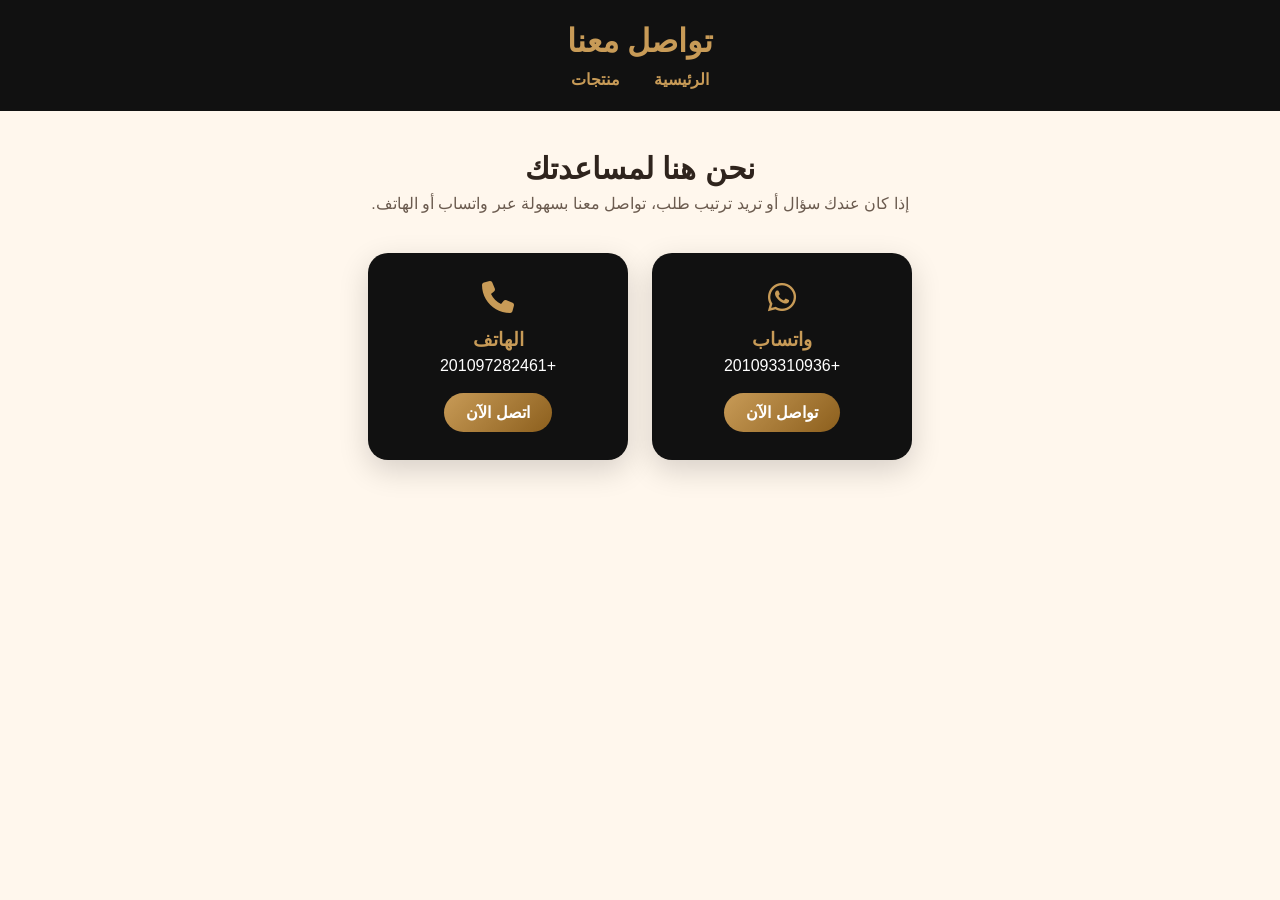
<file: contact.html>
<!DOCTYPE html>
<html lang="ar" dir="rtl">
<head>
  <meta charset="UTF-8" />
  <meta name="viewport" content="width=device-width, initial-scale=1.0" />
  <title>تواصل معنا | Cairo22</title>
  <link rel="shortcut icon" href="../../logo/logo.jpeg" type="image/x-icon" />
  <link rel="stylesheet" href="../css/contact.css" />
  <link rel="stylesheet" href="https://cdnjs.cloudflare.com/ajax/libs/font-awesome/6.4.0/css/all.min.css" />
</head>
<body>
  <header class="fade-in">
    <h1>تواصل معنا</h1>
    <nav class="nav-links">
      <a href="../../index.html">الرئيسية</a>
      <a href="products.html">منتجات</a>
    </nav>
  </header>

  <section class="hero-contact fade-in">
    <h2>نحن هنا لمساعدتك</h2>
    <p>إذا كان عندك سؤال أو تريد ترتيب طلب، تواصل معنا بسهولة عبر واتساب أو الهاتف.</p>
  </section>

  <section class="cards contact fade-in" id="contact">
    <div class="content">
      <div class="card">
        <div class="icon"><i class="fa-brands fa-whatsapp fa-2x"></i></div>
        <div class="info">
          <h3>واتساب</h3>
          <p>+201093310936</p>
        </div>
        <div class="btn"><a href="https://wa.me/201093310936" target="_blank">تواصل الآن</a></div>
      </div>

      <div class="card">
        <div class="icon"><i class="fa-solid fa-phone fa-2x"></i></div>
        <div class="info">
          <h3>الهاتف</h3>
          <p>+201097282461</p>
        </div>
        <div class="btn"><a href="tel:+201097282461">اتصل الآن</a></div>
      </div>
    </div>
  </section>

  <script src="../js/contact.js"></script>
</body>
</html>
</file>
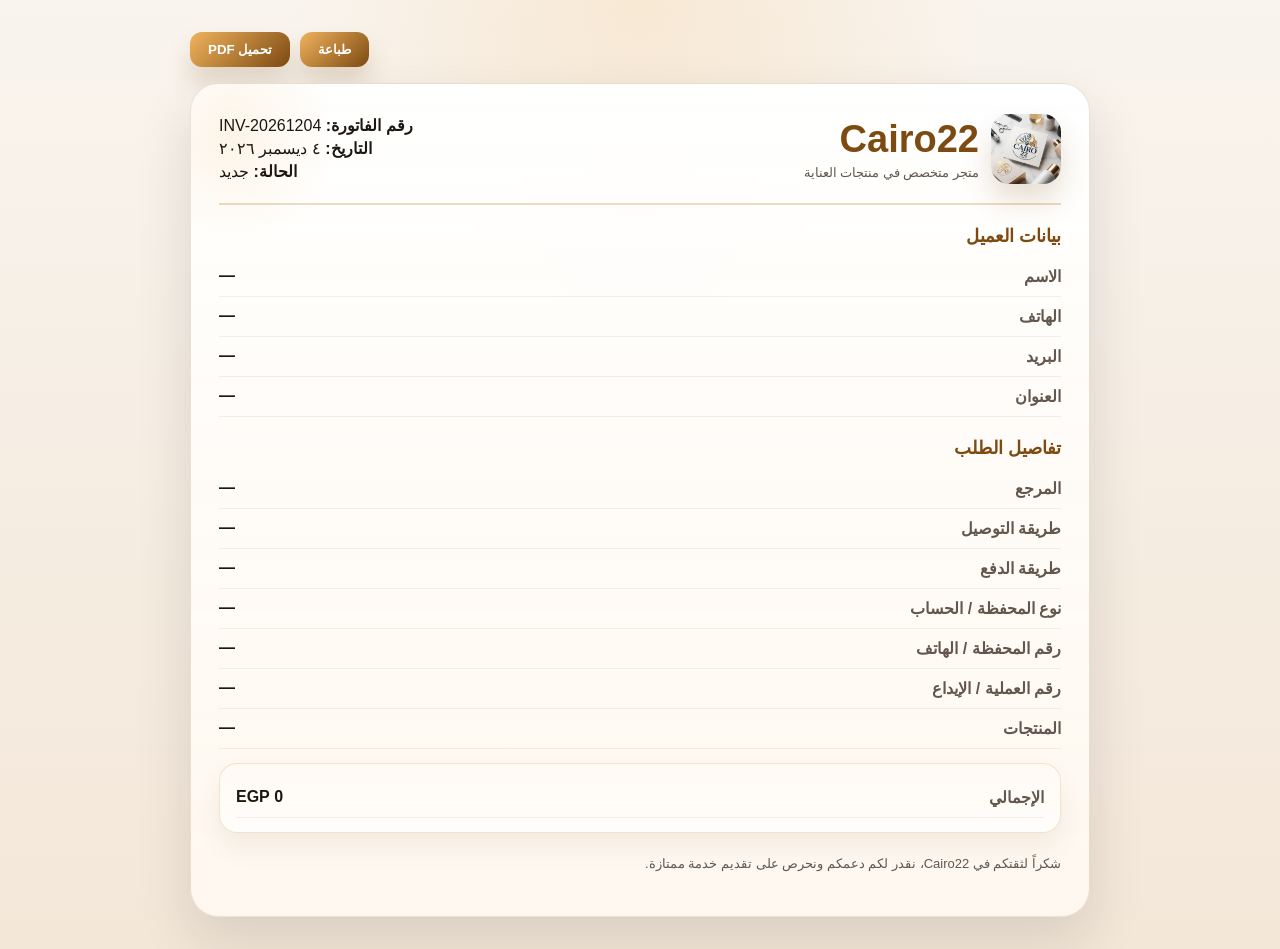
<file: invoice.html>
<!DOCTYPE html>
<html lang="ar" dir="rtl">
<head>
  <meta charset="UTF-8" />
  <meta name="viewport" content="width=device-width, initial-scale=1.0" />
  <title>الفاتورة | Cairo22</title>
  <style>
    :root {
      --bg: #f7f1e8;
      --panel: rgba(255,255,255,0.92);
      --panel-2: rgba(255,248,239,0.92);
      --text: #1d1712;
      --muted: #62564d;
      --gold: #f0b35d;
      --gold-strong: #b96d1a;
      --gold-dark: #7d4a12;
      --border: rgba(137,94,40,0.18);
      --success: #2e7d32;
      --shadow: 0 24px 56px rgba(27,19,13,0.12);
    }

    * { box-sizing: border-box; }

    body {
      margin: 0;
      min-height: 100vh;
      font-family: 'Segoe UI', Tahoma, sans-serif;
      background: radial-gradient(circle at top, rgba(240,179,93,0.18), transparent 30%), linear-gradient(180deg, #f9f4ee 0%, #f3e7d8 100%);
      color: var(--text);
      padding: 32px 18px;
    }

    .invoice-shell {
      max-width: 900px;
      margin: 0 auto;
    }

    .toolbar {
      display: flex;
      gap: 10px;
      justify-content: flex-end;
      margin-bottom: 16px;
    }

    .toolbar button {
      border: none;
      cursor: pointer;
      border-radius: 12px;
      padding: 10px 18px;
      font-weight: 800;
      color: #fff;
      background: linear-gradient(135deg, var(--gold), var(--gold-dark));
      box-shadow: 0 16px 24px rgba(123,77,23,0.18);
    }

    .invoice {
      background: linear-gradient(180deg, rgba(255,255,255,0.96), rgba(255,249,241,0.9));
      border: 1px solid var(--border);
      border-radius: 28px;
      box-shadow: var(--shadow);
      padding: 28px;
      position: relative;
      overflow: hidden;
    }

    .invoice::before {
      content: '';
      position: absolute;
      inset: -60px auto auto -70px;
      width: 220px;
      height: 220px;
      border-radius: 50%;
      background: radial-gradient(circle, rgba(240,179,93,0.14), transparent 68%);
    }

    .header {
      position: relative;
      z-index: 1;
      display: flex;
      justify-content: space-between;
      align-items: center;
      padding-bottom: 18px;
      border-bottom: 2px solid rgba(185,109,26,0.25);
      margin-bottom: 18px;
      gap: 18px;
    }

    .brand {
      display: flex;
      align-items: center;
      gap: 12px;
    }

    .brand img {
      width: 70px;
      height: 70px;
      border-radius: 18px;
      object-fit: cover;
      box-shadow: 0 16px 28px rgba(123,77,23,0.18);
    }

    .brand h2 {
      margin: 0;
      color: var(--gold-dark);
      font-size: clamp(28px, 3vw, 38px);
    }

    .brand p {
      margin: 4px 0 0;
      color: var(--muted);
      font-size: 13px;
    }

    .invoice-meta {
      text-align: left;
      min-width: 220px;
    }

    .invoice-meta p {
      margin: 4px 0;
      color: var(--text);
    }

    .section-title {
      position: relative;
      z-index: 1;
      font-weight: 800;
      color: var(--gold-dark);
      margin: 20px 0 10px;
      font-size: 18px;
    }

    .row {
      position: relative;
      z-index: 1;
      display: flex;
      justify-content: space-between;
      padding: 10px 0;
      border-bottom: 1px solid rgba(137,94,40,0.09);
      gap: 12px;
      color: var(--text);
    }

    .row span {
      color: var(--muted);
      font-weight: 700;
    }

    .row strong {
      text-align: left;
      max-width: 60%;
      word-break: break-word;
    }

    .total-box {
      position: relative;
      z-index: 1;
      background: linear-gradient(180deg, rgba(255,250,243,0.9), rgba(255,255,255,0.7));
      border: 1px solid rgba(185,109,26,0.18);
      border-radius: 18px;
      padding: 14px 16px;
      margin-top: 14px;
      box-shadow: 0 14px 26px rgba(123,77,23,0.08);
    }

    .footer-note {
      position: relative;
      z-index: 1;
      margin-top: 20px;
      color: var(--muted);
      font-size: 13px;
      line-height: 1.7;
    }

    @media print {
      body { background: #fff; padding: 0; }
      .toolbar { display: none; }
      .invoice { box-shadow: none; border: 1px solid #ddd; border-radius: 0; }
    }
  </style>
</head>
<body>
  <div class="invoice-shell">
    <div class="toolbar">
      <button onclick="window.print()">طباعة</button>
      <button onclick="downloadPdf()">تحميل PDF</button>
    </div>

    <div class="invoice">
      <div class="header">
        <div class="brand">
          <img src="logo/logo.jpeg" alt="شعار الشركة" />
          <div>
            <h2>Cairo22</h2>
            <p>متجر متخصص في منتجات العناية</p>
          </div>
        </div>

        <div class="invoice-meta">
          <p><strong>رقم الفاتورة:</strong> <span id="invoiceNumber">—</span></p>
          <p><strong>التاريخ:</strong> <span id="invoiceDate">—</span></p>
          <p><strong>الحالة:</strong> <span id="statusLabel">—</span></p>
        </div>
      </div>

      <div class="section-title">بيانات العميل</div>
      <div class="row"><span>الاسم</span><strong id="name"></strong></div>
      <div class="row"><span>الهاتف</span><strong id="phone"></strong></div>
      <div class="row"><span>البريد</span><strong id="email"></strong></div>
      <div class="row"><span>العنوان</span><strong id="address"></strong></div>

      <div class="section-title">تفاصيل الطلب</div>
      <div class="row"><span>المرجع</span><strong id="orderRef"></strong></div>
      <div class="row"><span>طريقة التوصيل</span><strong id="deliveryMethod"></strong></div>
      <div class="row"><span>طريقة الدفع</span><strong id="paymentMethod"></strong></div>
      <div class="row"><span>نوع المحفظة / الحساب</span><strong id="walletType"></strong></div>
      <div class="row"><span>رقم المحفظة / الهاتف</span><strong id="paymentPhone"></strong></div>
      <div class="row"><span>رقم العملية / الإيداع</span><strong id="paymentReference"></strong></div>
      <div class="row"><span>المنتجات</span><strong id="items"></strong></div>

      <div class="total-box">
        <div class="row"><span>الإجمالي</span><strong id="total"></strong></div>
      </div>

      <p class="footer-note">شكراً لثقتكم في Cairo22، نقدر لكم دعمكم ونحرص على تقديم خدمة ممتازة.</p>
    </div>
  </div>

  <script>
    const params = new URLSearchParams(window.location.search);
    const now = new Date();

    function formatPrice(value) {
      const numeric = Number(value || 0);
      return `${numeric.toLocaleString()} EGP`;
    }

    const paymentMethodMap = {
      cash: 'الدفع عند الاستلام',
      instapay: 'Instapay',
      wallet: 'محفظة إلكترونية'
    };
    const deliveryMethodMap = {
      standard: 'توصيل عادي',
      express: 'توصيل سريع',
      pickup: 'استلام من الفرع'
    };

    document.getElementById('orderRef').textContent = params.get('orderRef') || '—';
    document.getElementById('name').textContent = params.get('name') || '—';
    document.getElementById('phone').textContent = params.get('phone') || '—';
    document.getElementById('email').textContent = params.get('email') || '—';
    document.getElementById('address').textContent = params.get('address') || '—';
    document.getElementById('statusLabel').textContent = params.get('status') || 'جديد';
    document.getElementById('deliveryMethod').textContent = deliveryMethodMap[params.get('deliveryMethod')] || params.get('deliveryMethod') || '—';
    document.getElementById('paymentMethod').textContent = paymentMethodMap[params.get('paymentMethod')] || params.get('paymentMethod') || '—';
    document.getElementById('walletType').textContent = params.get('walletType') || '—';
    document.getElementById('paymentPhone').textContent = params.get('paymentPhone') || '—';
    document.getElementById('paymentReference').textContent = params.get('paymentReference') || '—';
    document.getElementById('total').textContent = formatPrice(params.get('total'));
    document.getElementById('items').textContent = params.get('items') || '—';
    document.getElementById('invoiceNumber').textContent = params.get('orderRef') || `INV-${now.getFullYear()}${String(now.getMonth() + 1).padStart(2, '0')}${String(now.getDate()).padStart(2, '0')}`;
    document.getElementById('invoiceDate').textContent = now.toLocaleDateString('ar-EG', { year: 'numeric', month: 'long', day: 'numeric' });

    window.downloadPdf = function downloadPdf() {
      const printWindow = window.open('', '_blank', 'width=900,height=700');
      if (!printWindow) {
        alert('يرجى السماح بالنوافذ المنبثقة لطباعة أو تحميل PDF.');
        return;
      }
      printWindow.document.write(document.documentElement.outerHTML);
      printWindow.document.close();
      printWindow.focus();
      printWindow.print();
    };
  </script>
</body>
</html>
</file>
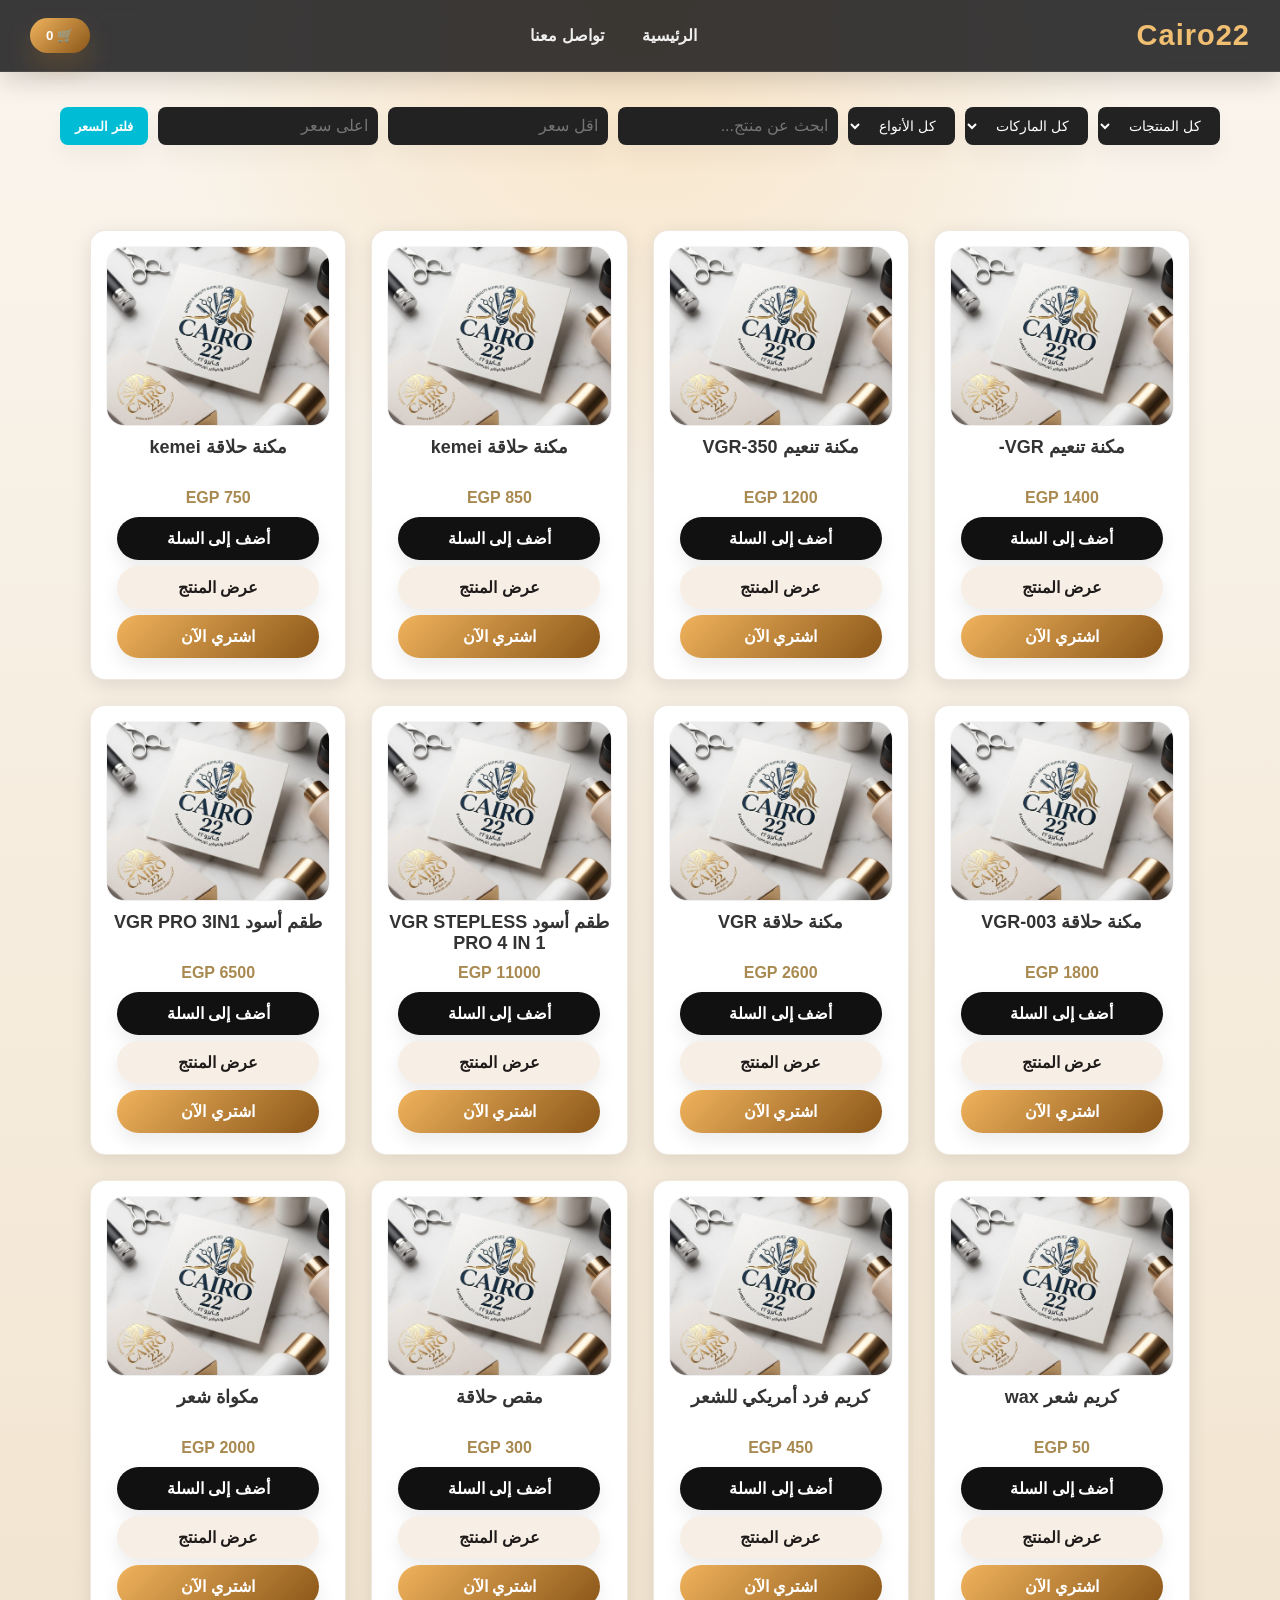
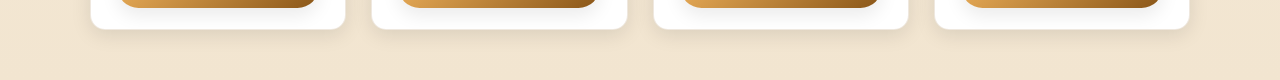
<file: products.html>
<!DOCTYPE html>
<html lang="ar" dir="rtl">
<head>
  <meta charset="UTF-8" />
  <meta name="viewport" content="width=device-width, initial-scale=1.0" />
  <title>منتجات Cairo22</title>
  <link rel="shortcut icon" href="../../logo/logo.jpeg" type="image/x-icon" />
  <link rel="stylesheet" href="../css/products.css" />
</head>
<body>
  <header class="fade-in">
    <a class="logo" href="../../index.html">Cairo22</a>
    <nav>
      <a href="../../index.html">الرئيسية</a>
      <a href="contact.html">تواصل معنا</a>
    </nav>
    <button class="cart-btn" onclick="toggleCart()">🛒 <span id="count">0</span></button>
  </header>

  <section class="filters fade-in">
    <select onchange="filterCategory(this.value)">
      <option value="all">كل المنتجات</option>
      <option value="كريم">كريم</option>
      <option value="مكنة حلاقه">مكنة حلاقة</option>
      <option value="مكنة تنعيم">مكنة تنعيم</option>
      <option value="مقصات">مقصات</option>
      <option value="طقم مكنه">طقم مكنه</option>
      <option value="مكوة شعر">مكوة شعر</option>
    </select>

    <select onchange="filterBrand(this.value)">
      <option value="all">كل الماركات</option>
      <option value="VGR">VGR</option>
      <option value="VGR تنعيم">VGR تنعيم</option>
      <option value="kemei">kemei</option>
      <option value="dax">dax</option>
      <option value="wax">wax</option>
      <option value="lns">lns</option>
      <option value="###">###</option>
    </select>

    <select onchange="filterType(this.value)">
      <option value="all">كل الأنواع</option>
      <option value="تدريج">تدريج</option>
      <option value="زيرو">زيرو</option>
    </select>

    <input type="text" id="searchInput" placeholder="ابحث عن منتج..." onkeyup="searchProduct()" />
    <input type="number" id="minPrice" placeholder="اقل سعر" />
    <input type="number" id="maxPrice" placeholder="اعلى سعر" />
    <button onclick="filterByPrice()">فلتر السعر</button>
  </section>

  <section class="products-page fade-in">
    <div class="grid" id="productList"></div>
  </section>

  <div class="cart-sidebar fade-in" id="cartSidebar">
    <div class="cart-header">
      <h3>السلة</h3>
      <span onclick="toggleCart()">✖</span>
    </div>
    <div id="cartItems"></div>
    <div class="cart-footer">
      <h4 id="total">Total: 0 EGP</h4>
      <button class="checkout-btn" onclick="checkoutCart()">إتمام الشراء</button>
    </div>
  </div>

  <script src="../js/products.js"></script>
  <script src="../js/site-ui.js"></script>
</body>
</html>
</file>
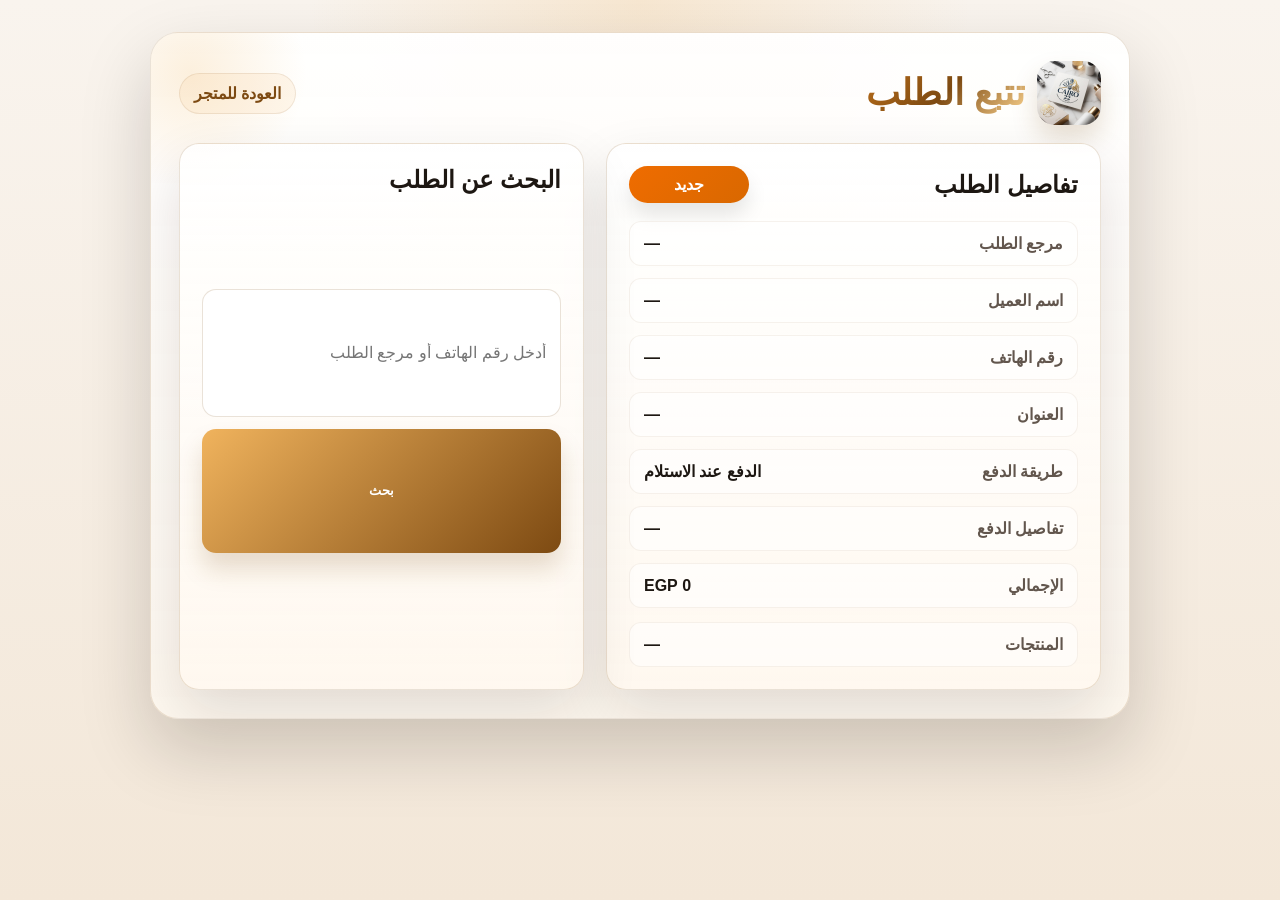
<file: tracking.html>
<!DOCTYPE html>
<html lang="ar" dir="rtl">
<head>
  <meta charset="UTF-8" />
  <meta name="viewport" content="width=device-width, initial-scale=1.0" />
  <title>تتبع الطلب | Cairo22</title>
  <style>
    :root {
      --bg: #f7f1e8;
      --panel: rgba(255,255,255,0.9);
      --panel-2: rgba(255,248,239,0.9);
      --text: #1d1712;
      --muted: #62564d;
      --gold: #f0b35d;
      --gold-strong: #b96d1a;
      --gold-dark: #7d4a12;
      --border: rgba(137,94,40,0.18);
      --success: #2e7d32;
      --warning: #ef6c00;
      --danger: #c62828;
      --shadow: 0 24px 56px rgba(27,19,13,0.12);
      --shadow-deep: 0 30px 70px rgba(18,12,7,0.18);
    }

    * { box-sizing: border-box; }

    body {
      margin: 0;
      min-height: 100vh;
      font-family: 'Segoe UI', Tahoma, sans-serif;
      background: radial-gradient(circle at top, rgba(240,179,93,0.2), transparent 30%), linear-gradient(180deg, #f9f4ee 0%, #f3e7d8 100%);
      color: var(--text);
      padding: 32px 18px;
    }

    .track-shell {
      max-width: 980px;
      margin: 0 auto;
    }

    .track-card {
      background: linear-gradient(180deg, rgba(255,255,255,0.94), rgba(255,249,241,0.88));
      border: 1px solid var(--border);
      border-radius: 28px;
      box-shadow: var(--shadow-deep);
      padding: 28px;
      position: relative;
      overflow: hidden;
    }

    .track-card::before {
      content: '';
      position: absolute;
      inset: -80px auto auto -80px;
      width: 240px;
      height: 240px;
      border-radius: 50%;
      background: radial-gradient(circle, rgba(240,179,93,0.2), transparent 68%);
    }

    .topbar {
      position: relative;
      z-index: 1;
      display: flex;
      align-items: center;
      justify-content: space-between;
      gap: 16px;
      margin-bottom: 18px;
    }

    .brand {
      display: flex;
      align-items: center;
      gap: 12px;
    }

    .brand img {
      width: 64px;
      height: 64px;
      object-fit: cover;
      border-radius: 18px;
      box-shadow: 0 14px 26px rgba(123, 77, 23, 0.18);
    }

    .brand h1 {
      margin: 0;
      font-size: clamp(26px, 3vw, 36px);
      background: linear-gradient(135deg, var(--gold-strong), var(--gold-dark), #f9d18d);
      background-clip: text;
      -webkit-background-clip: text;
      color: transparent;
    }

    .back-link {
      color: var(--gold-dark);
      text-decoration: none;
      font-weight: 700;
      padding: 10px 14px;
      border-radius: 999px;
      background: rgba(240,179,93,0.1);
      border: 1px solid rgba(137,94,40,0.12);
    }

    .track-grid {
      position: relative;
      z-index: 1;
      display: grid;
      grid-template-columns: 1.1fr 0.9fr;
      gap: 22px;
    }

    .panel {
      background: linear-gradient(180deg, rgba(255,255,255,0.85), rgba(255,248,239,0.72));
      border: 1px solid var(--border);
      border-radius: 20px;
      padding: 22px;
      box-shadow: var(--shadow);
    }

    .status-row {
      display: flex;
      align-items: center;
      justify-content: space-between;
      gap: 12px;
      margin-bottom: 18px;
    }

    .status-badge {
      display: inline-flex;
      align-items: center;
      justify-content: center;
      min-width: 120px;
      padding: 9px 14px;
      border-radius: 999px;
      color: #fff;
      font-weight: 800;
      box-shadow: 0 12px 20px rgba(0,0,0,0.1);
      background: linear-gradient(135deg, var(--gold), var(--gold-dark));
    }

    .status-badge.pending { background: linear-gradient(135deg, var(--warning), #d96800); }
    .status-badge.done { background: linear-gradient(135deg, #47b85d, var(--success)); }
    .status-badge.cancel { background: linear-gradient(135deg, #da6f63, var(--danger)); }

    .detail-list {
      display: grid;
      gap: 12px;
    }

    .detail-item {
      display: flex;
      align-items: center;
      justify-content: space-between;
      gap: 12px;
      padding: 12px 14px;
      border: 1px solid rgba(137,94,40,0.08);
      border-radius: 12px;
      background: rgba(255,255,255,0.56);
    }

    .detail-item span {
      color: var(--muted);
      font-weight: 700;
    }

    .detail-item strong {
      max-width: 60%;
      text-align: left;
      color: var(--text);
      word-break: break-word;
    }

    .search-panel {
      display: grid;
      gap: 12px;
    }

    .search-panel input {
      width: 100%;
      border-radius: 14px;
      border: 1px solid var(--border);
      padding: 13px 14px;
      font: inherit;
      background: #fff;
      color: var(--text);
    }

    .search-panel input:focus {
      outline: none;
      box-shadow: 0 0 0 4px rgba(240,179,93,0.15);
      border-color: rgba(137,94,40,0.25);
    }

    .search-panel button {
      border: none;
      cursor: pointer;
      border-radius: 14px;
      padding: 13px 18px;
      font-weight: 800;
      color: #fff;
      background: linear-gradient(135deg, var(--gold), var(--gold-dark));
      box-shadow: 0 16px 24px rgba(123,77,23,0.18);
    }

    .lookup-message {
      min-height: 20px;
      margin: 0;
      font-weight: 700;
    }

    .lookup-message.error { color: var(--danger); }
    .lookup-message.success { color: var(--success); }

    .item-list {
      margin-top: 14px;
      display: grid;
      gap: 10px;
    }

    .item-row {
      display: flex;
      align-items: center;
      justify-content: space-between;
      gap: 12px;
      padding: 12px 14px;
      border-radius: 12px;
      border: 1px solid rgba(137,94,40,0.08);
      background: rgba(255,255,255,0.52);
    }

    .muted {
      color: var(--muted);
    }

    @media (max-width: 760px) {
      .track-grid { grid-template-columns: 1fr; }
      .topbar { flex-direction: column; align-items: flex-start; }
      .detail-item { flex-direction: column; align-items: flex-start; }
      .detail-item strong { max-width: 100%; text-align: right; }
    }
  </style>
</head>
<body>
  <div class="track-shell">
    <div class="track-card">
      <div class="topbar">
        <div class="brand">
          <img src="logo/logo.jpeg" alt="Cairo22" />
          <h1>تتبع الطلب</h1>
        </div>
        <a href="index.html" class="back-link">العودة للمتجر</a>
      </div>

      <div class="track-grid">
        <section class="panel">
          <div class="status-row">
            <h2 style="margin:0;">تفاصيل الطلب</h2>
            <span id="statusBadge" class="status-badge">جديد</span>
          </div>

          <div class="detail-list">
            <div class="detail-item"><span>مرجع الطلب</span><strong id="orderRef">—</strong></div>
            <div class="detail-item"><span>اسم العميل</span><strong id="name">—</strong></div>
            <div class="detail-item"><span>رقم الهاتف</span><strong id="phone">—</strong></div>
            <div class="detail-item"><span>العنوان</span><strong id="address">—</strong></div>
            <div class="detail-item"><span>طريقة الدفع</span><strong id="paymentMethod">—</strong></div>
            <div class="detail-item"><span>تفاصيل الدفع</span><strong id="paymentDetails">—</strong></div>
            <div class="detail-item"><span>الإجمالي</span><strong id="total">0 EGP</strong></div>
          </div>

          <div class="detail-item" style="margin-top:14px;">
            <span>المنتجات</span>
            <strong id="itemsText">—</strong>
          </div>
        </section>

        <aside class="panel search-panel">
          <h2 style="margin:0;">البحث عن الطلب</h2>
          <input id="trackInput" type="text" placeholder="أدخل رقم الهاتف أو مرجع الطلب" />
          <button type="button" onclick="lookUpOrder()">بحث</button>
          <p id="lookupMessage" class="lookup-message"></p>
        </aside>
      </div>
    </div>
  </div>

  <script>
    const params = new URLSearchParams(window.location.search);

    function getStatusClass(status) {
      const value = String(status || 'جديد').trim();
      if (value === 'مكتمل') return 'done';
      if (value === 'ملغي') return 'cancel';
      return 'pending';
    }

    function formatItems(items) {
      if (!Array.isArray(items) || !items.length) return '—';
      return items.map(item => `${item.name || 'منتج'} × ${item.qty || 1}`).join(' | ');
    }

    function fillData(order) {
      const statusValue = order.status || 'جديد';
      const badge = document.getElementById('statusBadge');
      if (badge) {
        badge.textContent = statusValue;
        badge.className = `status-badge ${getStatusClass(statusValue)}`;
      }

      const paymentMethod = order.paymentMethod || order.paymentDetails?.method || 'cash';
      const walletType = order.paymentDetails?.walletType || '';
      const paymentPhone = order.paymentDetails?.phone || '';
      const paymentReference = order.paymentDetails?.reference || '';
      const paymentLabel = paymentMethod === 'instapay' ? 'Instapay' : paymentMethod === 'wallet' ? 'محفظة إلكترونية' : 'الدفع عند الاستلام';
      const detailsText = [walletType, paymentPhone, paymentReference].filter(Boolean).join(' • ') || '—';

      document.getElementById('orderRef').textContent = order.orderRef || '—';
      document.getElementById('name').textContent = order.name || '—';
      document.getElementById('phone').textContent = order.phone || '—';
      document.getElementById('address').textContent = order.address || '—';
      document.getElementById('paymentMethod').textContent = paymentLabel;
      document.getElementById('paymentDetails').textContent = detailsText;
      document.getElementById('total').textContent = `${Number(order.finalTotal || order.total || 0).toLocaleString()} EGP`;
      document.getElementById('itemsText').textContent = formatItems(order.items || []);
    }

    function findOrderByValue(value) {
      const orders = JSON.parse(localStorage.getItem('cairo22_orders') || '[]');
      return orders.find((order) => {
        const query = String(value || '').trim().toLowerCase();
        if (!query) return false;
        const orderRef = String(order.orderRef || '').toLowerCase();
        const phone = String(order.phone || '').toLowerCase();
        return phone.includes(query) || orderRef.includes(query);
      }) || null;
    }

    const initialOrder = {
      orderRef: params.get('orderRef') || '—',
      name: params.get('name') || '—',
      phone: params.get('phone') || '—',
      address: params.get('address') || '—',
      status: params.get('status') || 'جديد',
      finalTotal: params.get('total') || 0,
      paymentMethod: params.get('paymentMethod') || 'cash',
      paymentDetails: {
        walletType: params.get('walletType') || '',
        phone: params.get('paymentPhone') || '',
        reference: params.get('paymentReference') || ''
      },
      items: []
    };

    const storedMatch = initialOrder.orderRef && initialOrder.orderRef !== '—' ? findOrderByValue(initialOrder.orderRef) : null;
    fillData(storedMatch || initialOrder);

    window.lookUpOrder = function lookUpOrder() {
      const value = document.getElementById('trackInput').value.trim();
      const message = document.getElementById('lookupMessage');
      const found = findOrderByValue(value);

      if (!found) {
        message.textContent = 'لم يتم العثور على طلب بهذا الرقم أو المرجع.';
        message.className = 'lookup-message error';
        return;
      }

      fillData(found);
      message.textContent = 'تم العثور على الطلب بنجاح.';
      message.className = 'lookup-message success';
    };
  </script>
</body>
</html>
</file>
<file: css/contact.css>
* {
  margin: 0;
  padding: 0;
  box-sizing: border-box;
}

body {
  margin: 0;
  font-family: 'Poppins', 'Segoe UI', Tahoma, sans-serif;
  background: #fff7ed;
  color: #2f241d;
}

header {
  text-align: center;
  padding: 22px 20px;
  background: #111;
  color: #c89b57;
}

.nav-links {
  margin-top: 10px;
}

.nav-links a {
  color: #c89b57;
  text-decoration: none;
  margin: 0 15px;
  font-weight: 700;
}

.hero-contact {
  text-align: center;
  padding: 40px 20px 10px;
}

.hero-contact h2 {
  font-size: 30px;
  margin-bottom: 8px;
}

.hero-contact p {
  color: #6b5b4f;
}

.fade-in {
  opacity: 0;
  transform: translateY(20px);
  transition: all 0.8s ease-out;
}

.fade-in.visible {
  opacity: 1;
  transform: translateY(0);
}

.cards.contact {
  padding: 30px 20px 60px;
  text-align: center;
}

.cards.contact .content {
  display: flex;
  justify-content: center;
  flex-wrap: wrap;
  gap: 24px;
}

.cards.contact .card {
  background: #111;
  color: #fff;
  border-radius: 20px;
  padding: 28px 20px;
  width: 260px;
  box-shadow: 0 10px 30px rgba(0,0,0,0.16);
}

.cards.contact .card .icon {
  color: #c89b57;
  margin-bottom: 16px;
}

.cards.contact .card .info h3 {
  color: #c89b57;
  margin-bottom: 6px;
}

.cards.contact .card .btn a {
  display: inline-block;
  margin-top: 18px;
  padding: 10px 22px;
  border-radius: 999px;
  background: linear-gradient(135deg, #c89b57, #8c5f1d);
  color: #fff;
  text-decoration: none;
  font-weight: 700;
}

@media (max-width: 768px) {
  .cards.contact .content {
    flex-direction: column;
    align-items: center;
  }
}

@media (max-width: 500px) {
  header {
    padding: 18px 14px;
  }

  .hero-contact {
    padding: 30px 14px 10px;
  }

  .cards.contact .card {
    width: 100%;
  }
}
</file>
<file: css/products.css>
:root {
  --bg: #f4efe9;
  --bg-deep: #0f1116;
  --surface: rgba(255, 255, 255, 0.8);
  --card: rgba(255, 255, 255, 0.86);
  --text: #1e1b1a;
  --muted: #645c54;
  --accent: #f0b35d;
  --accent-strong: #d48c2e;
  --accent-dark: #8a5618;
  --border: rgba(140, 94, 31, 0.14);
  --shadow-soft: 0 22px 45px rgba(24, 18, 14, 0.12);
  --shadow-deep: 0 32px 65px rgba(15, 11, 8, 0.18);
}

* {
  box-sizing: border-box;
}

html {
  scroll-behavior: smooth;
}

body {
  margin: 0;
  font-family: 'Poppins', 'Segoe UI', Tahoma, sans-serif;
  background:
    radial-gradient(circle at top, rgba(242, 184, 93, 0.28), transparent 28%),
    linear-gradient(180deg, #faf5ee 0%, #f2e5d0 100%);
  color: var(--text);
  opacity: 0;
  transition: opacity 0.5s ease;
  overflow-x: hidden;
}

body.loaded {
  opacity: 1;
}

a {
  text-decoration: none;
}

img {
  display: block;
  max-width: 100%;
}

header {
  display: flex;
  justify-content: space-between;
  align-items: center;
  padding: 18px 30px;
  background: rgba(17, 17, 19, 0.82);
  backdrop-filter: blur(10px);
  position: sticky;
  top: 0;
  z-index: 999;
  border-bottom: 1px solid rgba(255,255,255,0.08);
  box-shadow: 0 10px 24px rgba(29, 20, 12, 0.15);
}

.logo {
  color: #f0bf71;
  font-size: 29px;
  font-weight: 900;
  text-decoration: none;
  letter-spacing: 1px;
}

nav {
  display: flex;
  gap: 14px;
  align-items: center;
}

nav a {
  color: rgba(255,255,255,0.92);
  text-decoration: none;
  margin: 0 12px;
  font-weight: 700;
  transition: all 0.25s ease;
}

nav a:hover {
  color: var(--accent);
}

.cart-btn {
  border: none;
  background: linear-gradient(135deg, var(--accent), var(--accent-dark));
  color: #fff;
  padding: 10px 16px;
  border-radius: 999px;
  cursor: pointer;
  font-weight: 800;
  box-shadow: 0 14px 24px rgba(156, 103, 34, 0.28);
}

.filters {
  display: flex;
  flex-wrap: wrap;
  justify-content: center;
  gap: 12px;
  padding: 26px 16px 12px;
}

.filters select,
.filters input,
.filters button {
  padding: 12px 16px;
  border-radius: 999px;
  border: 1px solid var(--border);
  outline: none;
  background: rgba(255,255,255,0.8);
  color: var(--text);
  box-shadow: 0 12px 22px rgba(16, 12, 9, 0.04);
}

.filters button {
  background: linear-gradient(135deg, #18181c, #2d2b2a);
  color: #fff;
  cursor: pointer;
  font-weight: 700;
}

.products-page {
  max-width: 1200px;
  margin: 0 auto;
  padding: 20px;
}

.grid {
  display: grid;
  grid-template-columns: repeat(auto-fit, minmax(240px, 1fr));
  gap: 22px;
}

.card {
  position: relative;
  background: linear-gradient(180deg, rgba(255,255,255,0.94), rgba(255,255,255,0.82));
  border: 1px solid var(--border);
  border-radius: 24px;
  padding: 15px;
  box-shadow: var(--shadow-soft);
  transition: transform 0.3s ease, box-shadow 0.3s ease, border-color 0.3s ease;
  transform-style: preserve-3d;
}

.card:hover {
  transform: translateY(-8px);
  box-shadow: var(--shadow-deep);
  border-color: rgba(212, 140, 46, 0.26);
}

.card img {
  width: 100%;
  height: 214px;
  object-fit: cover;
  border-radius: 18px;
  border: 1px solid rgba(20, 16, 12, 0.04);
}

.card h3 {
  font-size: 18px;
  margin: 12px 0 8px;
  color: var(--text);
  min-height: 46px;
}

.card p {
  color: var(--accent-dark);
  font-weight: 800;
  margin-bottom: 12px;
  font-size: 17px;
}

.card button {
  width: 100%;
  border: none;
  padding: 10px;
  margin-bottom: 8px;
  border-radius: 999px;
  cursor: pointer;
  font-weight: 800;
  box-shadow: 0 8px 18px rgba(17,17,17,0.08);
}

.card button:first-of-type {
  background: #111;
  color: #fff;
}

.card button:nth-of-type(2) {
  background: #f7efe5;
  color: var(--text);
}

.card button:nth-of-type(3) {
  background: linear-gradient(135deg, var(--accent), var(--accent-dark));
  color: #fff;
}

.cart-sidebar {
  position: fixed;
  top: 0;
  right: -350px;
  width: 320px;
  height: 100%;
  background: linear-gradient(180deg, rgba(18,18,20,0.98), rgba(9, 9, 12, 0.98));
  color: #fff;
  padding: 20px;
  transition: right 0.35s ease;
  z-index: 1000;
  box-shadow: -10px 0 25px rgba(0,0,0,0.22);
  border-left: 1px solid rgba(255,255,255,0.06);
}

.cart-sidebar.active {
  right: 0;
}

.cart-header {
  display: flex;
  justify-content: space-between;
  align-items: center;
  margin-bottom: 16px;
}

.cart-item {
  display: flex;
  justify-content: space-between;
  align-items: center;
  background: rgba(255,255,255,0.04);
  border-radius: 14px;
  padding: 10px;
  margin-bottom: 10px;
  border: 1px solid rgba(255,255,255,0.06);
}

.cart-actions button {
  width: 28px;
  height: 28px;
  border: none;
  border-radius: 8px;
  margin-left: 4px;
  cursor: pointer;
}

.cart-actions button:nth-child(1) { background: #f3b04f; }
.cart-actions button:nth-child(2) { background: #2fb67d; }
.cart-actions button:nth-child(3) { background: #f24b4b; color: #fff; }

.checkout-btn {
  width: 100%;
  border: none;
  padding: 12px;
  border-radius: 999px;
  background: linear-gradient(135deg, #f0b35d, #8a5618);
  color: #fff;
  font-weight: 800;
  cursor: pointer;
  box-shadow: 0 14px 24px rgba(182, 110, 25, 0.2);
}

.fade-in {
  opacity: 0;
  transform: translateY(20px);
  transition: all 0.8s ease-out;
}

.fade-in.visible {
  opacity: 1;
  transform: translateY(0);
}


@media (max-width: 700px) {
  header {
    flex-direction: column;
    gap: 10px;
  }

  .filters {
    flex-direction: column;
  }

  .grid {
    grid-template-columns: 1fr;
  }

  .cart-sidebar {
    width: 100%;
  }
}


/* FILTERS */
.filters {
  display: flex;
  flex-wrap: wrap;
  justify-content: center;
  gap: 15px;
  padding: 20px;
}

.filters button {
  padding: 10px 18px;
  border-radius: 20px;
  border: none;
  background: #111;
  color: #fff;
  cursor: pointer;
  transition: 0.3s;
  font-weight: 600;
}
.filters button:hover,
.filters button.active {
  background: #c9a96e;
  color: black;
  transform: scale(1.05);
}

.filters input {
  padding: 10px 15px;
  border-radius: 25px;
  border: 1px solid #ddd;
  width: 220px;
  outline: none;
  font-size: 16px;
}

/* GRID */
.grid {
  display: grid;
  grid-template-columns: repeat(4, 1fr);
  gap: 25px;
  padding: 30px;
}

@media (max-width: 992px) {
  .grid {
    grid-template-columns: repeat(2, 1fr);
  }
}

@media (max-width: 700px) {
  header {
    flex-direction: column;
    gap: 14px;
    padding: 18px 16px;
    align-items: center;
  }

  nav {
    display: flex;
    flex-wrap: wrap;
    justify-content: center;
    gap: 10px;
  }

  .filters {
    flex-direction: column;
    align-items: stretch;
  }

  .filters input,
  .filters select,
  .filters button {
    width: 100%;
  }

  .products-page {
    padding: 16px;
  }

  .card img {
    height: 180px;
  }
}

@media (max-width: 500px) {
  .grid {
    grid-template-columns: 1fr;
  }

  header {
    padding: 16px 12px;
  }

  .cart-sidebar {
    width: 100%;
    right: -100%;
    left: 0;
  }

  .cart-sidebar.active {
    right: 0;
  }

  .cart-header {
    flex-direction: column;
    align-items: flex-start;
    gap: 10px;
  }

  .cart-item {
    flex-direction: column;
    align-items: flex-start;
    gap: 12px;
  }

  .cart-actions {
    width: 100%;
    justify-content: flex-start;
    gap: 8px;
  }

  .cart-actions button {
    width: auto;
    min-width: 46px;
  }

  .cart-footer {
    padding-top: 16px;
  }

  .checkout-btn {
    padding: 14px;
  }
}

/* CARD */
.card {
  background: #fff;
  border-radius: 15px;
  overflow: hidden;
  transition: 0.4s;
  box-shadow: 0 5px 20px rgba(0,0,0,0.1);
  position: relative;
  text-align: center;
  padding-bottom: 15px;
}

.card:hover {
  transform: translateY(-8px) scale(1.03);
  box-shadow: 0 15px 40px rgba(0,0,0,0.2);
}

.card img {
  width: 100%;
  height: 180px;
  object-fit: cover;
  transition: 0.4s;
  border-bottom: 1px solid #eee;
}

.card:hover img {
  transform: scale(1.1);
}

.card h3 {
  font-size: 18px;
  margin: 10px 0 5px;
  color: #333;
  min-height: 48px; /* ثابت الارتفاع */
}

.card p {
  color: #a88950;
  font-weight: bold;
  margin: 0 0 10px;
  font-size: 16px;
}

/* الأزرار */
.card button {
  width: 90%;
  margin: 6px auto;
  display: block;
  padding: 12px 0;
  border: none;
  border-radius: 25px;
  cursor: pointer;
  font-weight: bold;
  font-size: 16px;
  transition: 0.3s;
}

.card button.add-cart {
  background: #111;
  color: #fff;
}
.card button.add-cart:hover {
  background: #333;
}

.card button.view-product {
  background: #c9a96e;
  color: black;
  margin-top: 6px;
}
.card button.view-product:hover {
  background: #a88950;
}

.card button.buy-now {
  background: linear-gradient(135deg, #a88950, #fff2e1);
  color: #111;
  margin-top: 6px;
}
.card button.buy-now:hover {
  transform: scale(1.05);
}

/* السلة الجانبية */
.cart-sidebar {
  position: fixed;
  top: 0;
  right: -350px;
  width: 320px;
  height: 100%;
  background: #1a1a1a;
  color: #fff;
  box-shadow: -2px 0 10px rgba(0,0,0,0.5);
  transition: right 0.3s ease;
  z-index: 1000;
  display: flex;
  flex-direction: column;
}

.cart-sidebar.active {
  right: 0;
}

.cart-header {
  display: flex;
  justify-content: space-between;
  align-items: center;
  padding: 15px 20px;
  background: #c9a96e;
  color: #111;
  font-weight: 700;
  font-size: 20px;
}

.cart-header span {
  cursor: pointer;
  font-size: 24px;
  user-select: none;
  transition: color 0.3s;
}
.cart-header span:hover {
  color: #fff;
}

.cart-items {
  flex-grow: 1;
  overflow-y: auto;
  padding: 10px 20px;
}

.cart-item {
  display: flex;
  justify-content: space-between;
  align-items: center;
  background: #333;
  padding: 10px 15px;
  margin-bottom: 10px;
  border-radius: 10px;
}

.cart-item p {
  margin: 0;
  font-size: 16px;
  font-weight: 600;
}

.cart-item small {
  color: #ccc;
  font-size: 14px;
}

.cart-item button {
  background: transparent;
  border: none;
  color: #ff4c68;
  font-size: 18px;
  cursor: pointer;
  transition: color 0.3s;
}

.cart-item button:hover {
  color: #ff0000;
}

.cart-footer {
  padding: 20px;
  border-top: 1px solid #444;
  font-size: 18px;
  font-weight: 700;
  text-align: center;
  background: #222;
}

/* Scrollbar للسلة */
.cart-items::-webkit-scrollbar {
  width: 6px;
}
.cart-items::-webkit-scrollbar-thumb {
  background: #c9a96e;
  border-radius: 3px;
}
.cart-footer button.checkout-btn {
  width: 90%;
  padding: 12px 0;
  border: none;
  border-radius: 25px;
  background: #c9a96e;
  color: black;
  font-weight: bold;
  font-size: 16px;
  cursor: pointer;
  transition: 0.3s;
  margin-top: 10px;
}

.cart-footer button.checkout-btn:hover {
  background: #a88950;
}

.menu {
  position: relative;
  display: inline-block;
}

.dropdown {
  display: none;
  position: absolute;
  background: #fff;
  padding: 10px;
}

.menu:hover .dropdown {
  display: block;
}
/* container */
.filters {
  display: flex;
  flex-wrap: wrap;
  gap: 10px;
  padding: 15px;
  
  border-radius: 10px;
  margin: 20px;
  justify-content: center;
}
/* Loader */
#loader {
  position: fixed;
  top: 0;
  left: 0;
  width: 100%;
  height: 100%;
  background: #fff;
  display: flex;
  justify-content: center;
  align-items: center;
  z-index: 9999;
}

.spinner {
  border: 8px solid #f3f3f3; /* لون فاتح */
  border-top: 8px solid #ff6f61; /* لون متحرك */
  border-radius: 50%;
  width: 60px;
  height: 60px;
  animation: spin 1s linear infinite;
}

@keyframes spin {
  0% { transform: rotate(0deg);}
  100% { transform: rotate(360deg);}
}
/* select style */
.filters select {
  padding: 10px 15px;
  border-radius: 8px;
  border: none;
  outline: none;
  background: #222;
  color: #fff;
  font-size: 14px;
  cursor: pointer;
  transition: 0.3s;
}
/* Fade-in effect */
.fade-in {
  opacity: 0;
  transform: translateY(30px);
  transition: all 0.8s ease-out;
}

.fade-in.visible {
  opacity: 1;
  transform: translateY(0);
}
/* hover */
.filters select:hover {
  background: #333;
}

/* focus */
.filters select:focus {
  box-shadow: 0 0 5px #00bcd4;
}

/* input */
.filters input {
  padding: 10px;
  border-radius: 8px;
  border: none;
  outline: none;
  background: #222;
  color: #fff;
}

/* button */
.filters button {
  padding: 10px 15px;
  border: none;
  border-radius: 8px;
  background: #00bcd4;
  color: white;
  cursor: pointer;
  transition: 0.3s;
}

.filters button:hover {
  background: #0097a7;
}
</file>
